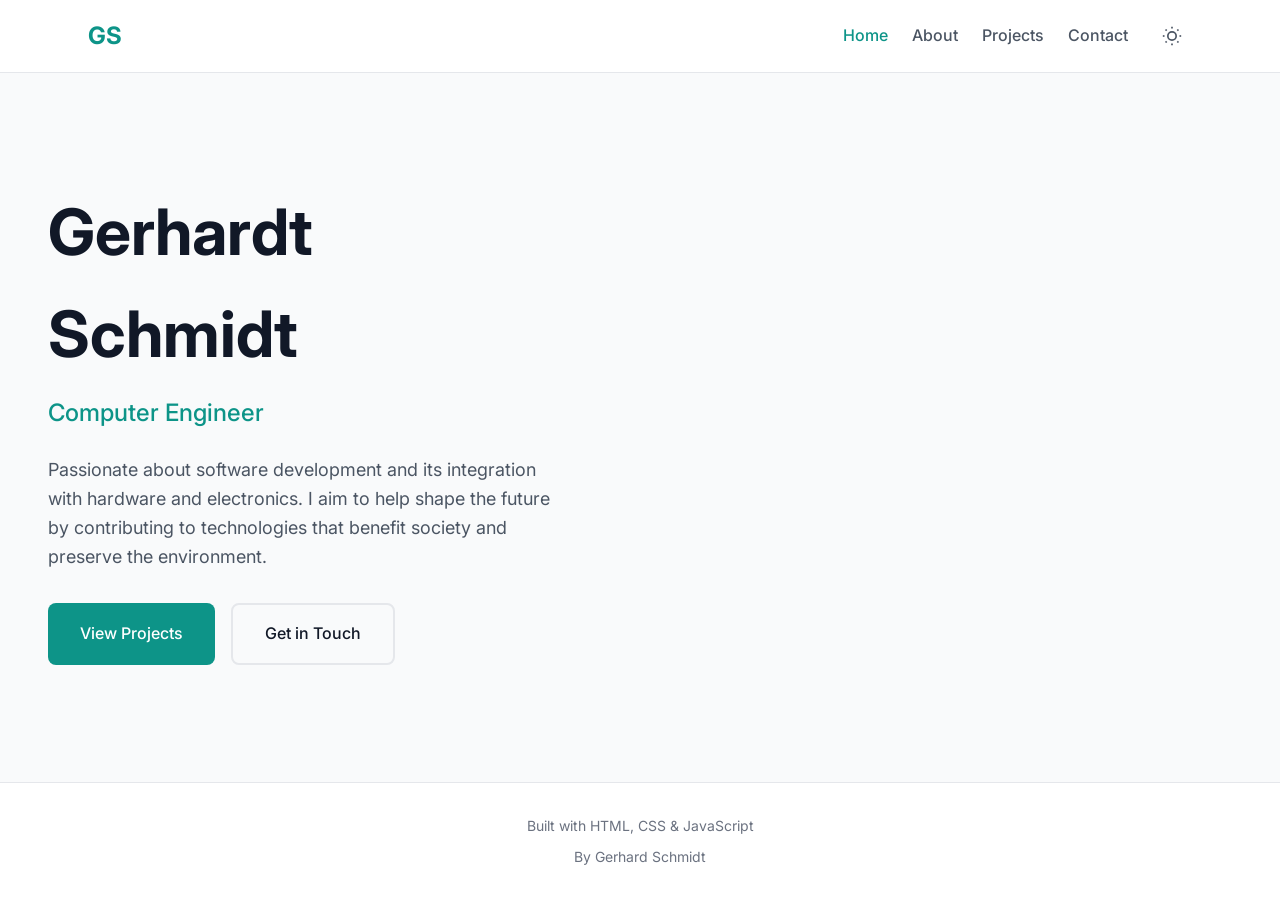
<file: index.html>
<!DOCTYPE html>
<html lang="en">
<head>
  <meta charset="UTF-8">
  <meta name="viewport" content="width=device-width, initial-scale=1.0">
  <meta name="description" content="Gerhard Schmidt - Computer Engineer">
  <title>Gerhard Schmidt | Front-End Developer</title>
  <link rel="preconnect" href="https://fonts.googleapis.com">
  <link rel="preconnect" href="https://fonts.gstatic.com" crossorigin>
  <link href="https://fonts.googleapis.com/css2?family=Inter:wght@400;500;600;700&display=swap" rel="stylesheet">
  <link rel="stylesheet" href="assets/css/style.css">
</head>
<body>
  <header class="header">
    <nav class="nav container">
      <a href="index.html" class="nav__logo">GS</a>
      <button class="nav__toggle" aria-label="Toggle navigation menu" aria-expanded="false">
        <span class="nav__toggle-bar"></span>
        <span class="nav__toggle-bar"></span>
        <span class="nav__toggle-bar"></span>
      </button>
      <ul class="nav__menu">
        <li><a href="index.html" class="nav__link" aria-current="page">Home</a></li>
        <li><a href="about.html" class="nav__link">About</a></li>
        <li><a href="projects.html" class="nav__link">Projects</a></li>
        <li><a href="contact.html" class="nav__link">Contact</a></li>
        <li>
          <button class="nav__theme-toggle" aria-label="Toggle dark mode">
            <svg class="nav__theme-icon nav__theme-icon--sun" width="20" height="20" viewBox="0 0 24 24" fill="none" stroke="currentColor" stroke-width="2">
              <circle cx="12" cy="12" r="5"></circle>
              <line x1="12" y1="1" x2="12" y2="3"></line>
              <line x1="12" y1="21" x2="12" y2="23"></line>
              <line x1="4.22" y1="4.22" x2="5.64" y2="5.64"></line>
              <line x1="18.36" y1="18.36" x2="19.78" y2="19.78"></line>
              <line x1="1" y1="12" x2="3" y2="12"></line>
              <line x1="21" y1="12" x2="23" y2="12"></line>
              <line x1="4.22" y1="19.78" x2="5.64" y2="18.36"></line>
              <line x1="18.36" y1="5.64" x2="19.78" y2="4.22"></line>
            </svg>
            <svg class="nav__theme-icon nav__theme-icon--moon" width="20" height="20" viewBox="0 0 24 24" fill="none" stroke="currentColor" stroke-width="2">
              <path d="M21 12.79A9 9 0 1 1 11.21 3 7 7 0 0 0 21 12.79z"></path>
            </svg>
          </button>
        </li>
      </ul>
    </nav>
  </header>

  <main class="main">
    <section class="hero">
      <div class="container hero__content">
        <h1 class="hero__title">Gerhardt Schmidt</h1>
        <p class="hero__subtitle">Computer Engineer</p>
        <p class="hero__description">Passionate about software development and its integration with hardware and electronics. 
          I aim to help shape the future by contributing to technologies that benefit society and preserve the environment.</p>
        <div class="hero__cta">
          <a href="projects.html" class="btn btn--primary">View Projects</a>
          <a href="contact.html" class="btn btn--secondary">Get in Touch</a>
        </div>
      </div>
    </section>
  </main>

  <footer class="footer">
    <div class="container footer__content">
      <p class="footer__text">Built with HTML, CSS & JavaScript</p>
      <p class="footer__text">By Gerhard Schmidt</p>
    </div>
  </footer>

  <script type="module" src="assets/js/main.js"></script>
</body>
</html>
</file>
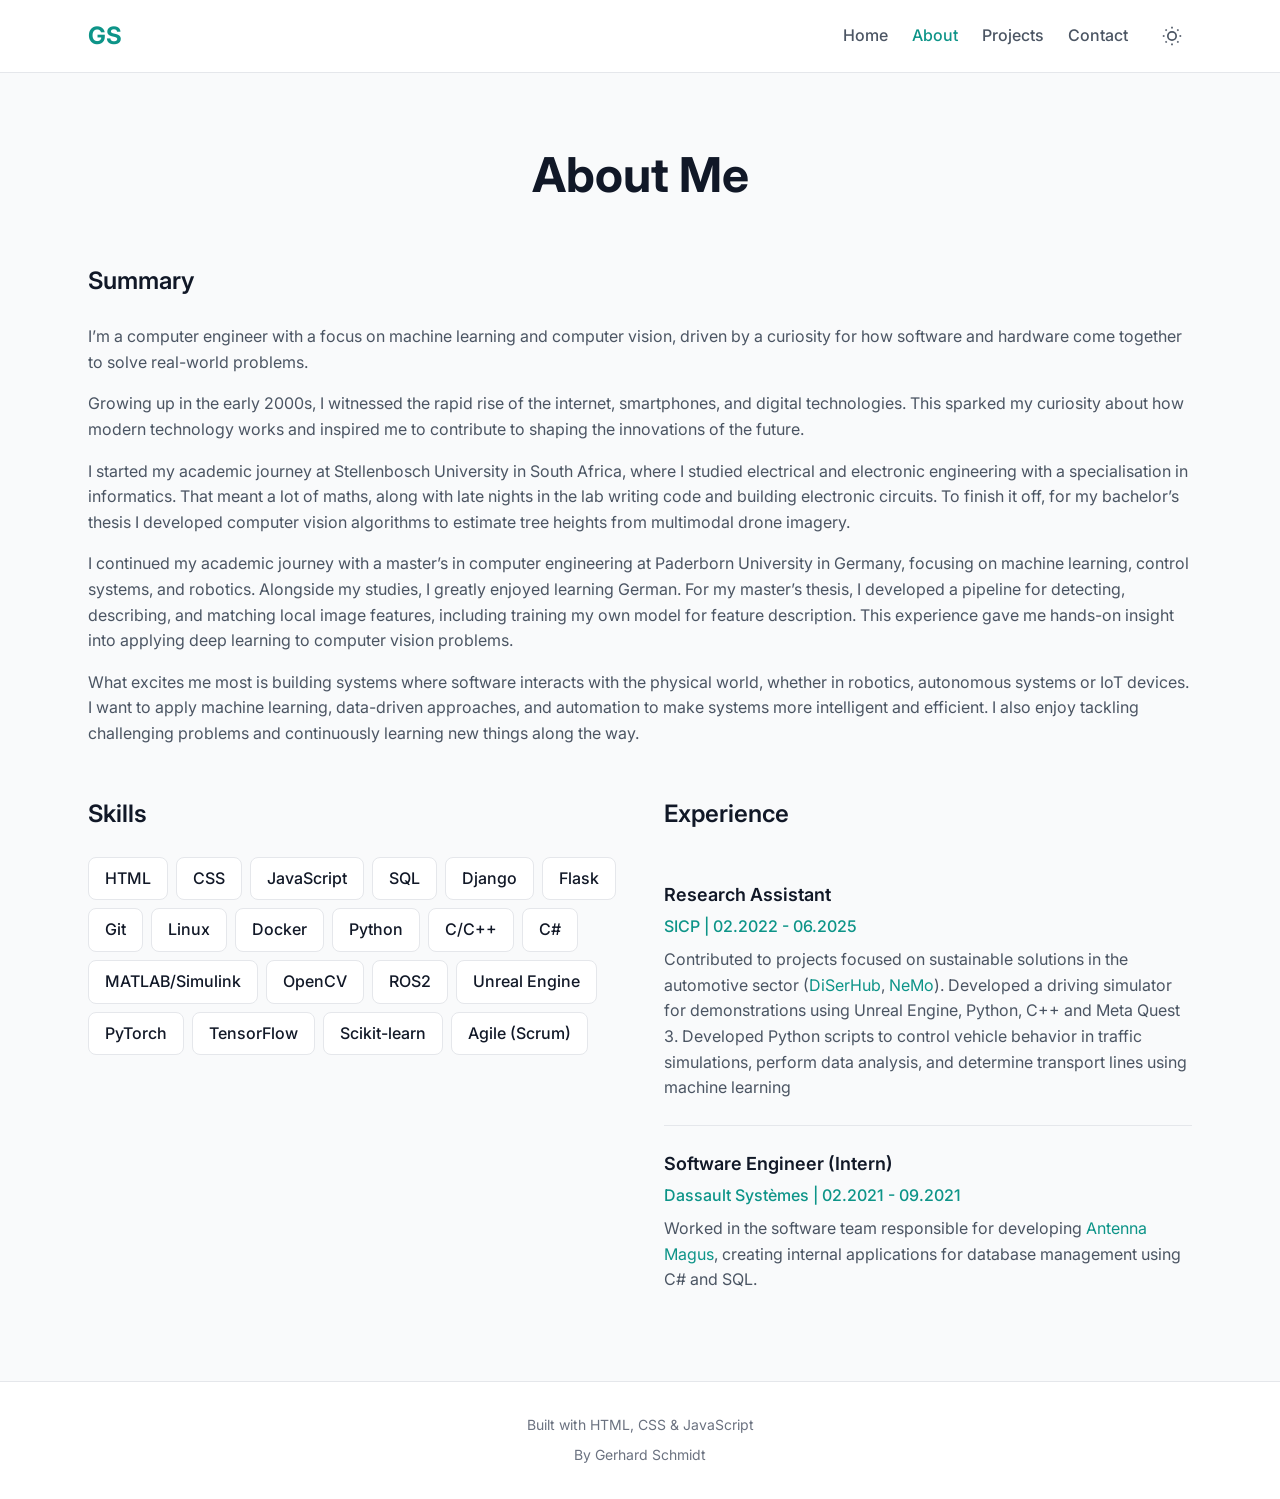
<file: about.html>
<!DOCTYPE html>
<html lang="en">
<head>
  <meta charset="UTF-8">
  <meta name="viewport" content="width=device-width, initial-scale=1.0">
  <meta name="description" content="About Gerhard Schmidt - Computer Engineer">
  <title>About | Gerhard Schmidt</title>
  <link rel="preconnect" href="https://fonts.googleapis.com">
  <link rel="preconnect" href="https://fonts.gstatic.com" crossorigin>
  <link href="https://fonts.googleapis.com/css2?family=Inter:wght@400;500;600;700&display=swap" rel="stylesheet">
  <link rel="stylesheet" href="assets/css/style.css">
</head>
<body>
  <header class="header">
    <nav class="nav container">
      <a href="index.html" class="nav__logo">GS</a>
      <button class="nav__toggle" aria-label="Toggle navigation menu" aria-expanded="false">
        <span class="nav__toggle-bar"></span>
        <span class="nav__toggle-bar"></span>
        <span class="nav__toggle-bar"></span>
      </button>
      <ul class="nav__menu">
        <li><a href="index.html" class="nav__link">Home</a></li>
        <li><a href="about.html" class="nav__link" aria-current="page">About</a></li>
        <li><a href="projects.html" class="nav__link">Projects</a></li>
        <li><a href="contact.html" class="nav__link">Contact</a></li>
        <li>
          <button class="nav__theme-toggle" aria-label="Toggle dark mode">
            <svg class="nav__theme-icon nav__theme-icon--sun" width="20" height="20" viewBox="0 0 24 24" fill="none" stroke="currentColor" stroke-width="2">
              <circle cx="12" cy="12" r="5"></circle>
              <line x1="12" y1="1" x2="12" y2="3"></line>
              <line x1="12" y1="21" x2="12" y2="23"></line>
              <line x1="4.22" y1="4.22" x2="5.64" y2="5.64"></line>
              <line x1="18.36" y1="18.36" x2="19.78" y2="19.78"></line>
              <line x1="1" y1="12" x2="3" y2="12"></line>
              <line x1="21" y1="12" x2="23" y2="12"></line>
              <line x1="4.22" y1="19.78" x2="5.64" y2="18.36"></line>
              <line x1="18.36" y1="5.64" x2="19.78" y2="4.22"></line>
            </svg>
            <svg class="nav__theme-icon nav__theme-icon--moon" width="20" height="20" viewBox="0 0 24 24" fill="none" stroke="currentColor" stroke-width="2">
              <path d="M21 12.79A9 9 0 1 1 11.21 3 7 7 0 0 0 21 12.79z"></path>
            </svg>
          </button>
        </li>
      </ul>
    </nav>
  </header>

  <main class="main">
    <section class="about">
      <div class="container">
        <h1 class="page-title">About Me</h1>
        
        <div class="about__content">
          <div class="about__bio">
            <h2 class="about__section-title">Summary</h2>
            <p>I’m a computer engineer with a focus on machine learning and computer vision, driven by a curiosity for how software and hardware come together to solve real-world problems.</p>

<p>Growing up in the early 2000s, I witnessed the rapid rise of the internet, smartphones, and digital technologies. This sparked my curiosity about how modern technology works and inspired me to contribute to shaping the innovations of the future.</p>

<p>I started my academic journey at Stellenbosch University in South Africa, where I studied electrical and electronic engineering with a specialisation in informatics. That meant a lot of maths, along with late nights in the lab writing code and building electronic circuits. To finish it off, for my bachelor’s thesis I developed computer vision algorithms to estimate tree heights from multimodal drone imagery.</p>

<p>I continued my academic journey with a master’s in computer engineering at Paderborn University in Germany, focusing on machine learning, control systems, and robotics. Alongside my studies, I greatly enjoyed learning German. For my master’s thesis, I developed a pipeline for detecting, describing, and matching local image features, including training my own model for feature description. This experience gave me hands-on insight into applying deep learning to computer vision problems.</p>

<p>What excites me most is building systems where software interacts with the physical world, whether in robotics, autonomous systems or IoT devices. I want to apply machine learning, data-driven approaches, and automation to make systems more intelligent and efficient. I also enjoy tackling challenging problems and continuously learning new things along the way.</p>
          </div>

          <div class="about__skills">
            <h2 class="about__section-title">Skills</h2>
            <ul class="skills-list">
              <li class="skills-list__item">HTML</li>
              <li class="skills-list__item">CSS</li>
              <li class="skills-list__item">JavaScript</li>
              <li class="skills-list__item">SQL</li>
              <li class="skills-list__item">Django</li>
              <li class="skills-list__item">Flask</li>
              <li class="skills-list__item">Git</li>
              <li class="skills-list__item">Linux</li>
              <li class="skills-list__item">Docker</li>
              <li class="skills-list__item">Python</li>
              <li class="skills-list__item">C/C++</li>
              <li class="skills-list__item">C#</li>
              <li class="skills-list__item">MATLAB/Simulink</li>
              <li class="skills-list__item">OpenCV</li>
              <li class="skills-list__item">ROS2</li>
              <li class="skills-list__item">Unreal Engine</li>
              <li class="skills-list__item">PyTorch</li>
              <li class="skills-list__item">TensorFlow</li>
              <li class="skills-list__item">Scikit-learn</li>
              <li class="skills-list__item">Agile (Scrum)</li>
            </ul>
          </div>

          <div class="about__experience">
            <h2 class="about__section-title">Experience</h2>
            <div class="experience-item">
              <h3 class="experience-item__title">Research Assistant</h3>
              <p class="experience-item__company">SICP | 02.2022 - 06.2025</p>
              <p class="experience-item__description">Contributed to projects focused on sustainable solutions
                 in the automotive sector (<a href="https://diserhub.de/" class="text__link">DiSerHub</a>, <a href="https://nemo-paderborn.de/" class="text__link">NeMo</a>). 
                 Developed a driving simulator for demonstrations using Unreal Engine, Python, C++ and Meta Quest 3.
                 Developed Python scripts to control vehicle behavior in traffic simulations, perform data analysis, and determine transport lines using machine learning</p>
            </div>
            <div class="experience-item">
              <h3 class="experience-item__title">Software Engineer (Intern)</h3>
              <p class="experience-item__company">Dassault Systèmes | 02.2021 - 09.2021</p>
              <p class="experience-item__description">Worked in the software team responsible for developing <a href="https://www.3ds.com/products/simulia/antenna-magus" class="text__link">Antenna Magus</a>, 
                creating internal applications for database management using C# and SQL.</p>
            </div>
          </div>
        </div>
      </div>
    </section>
  </main>

  <footer class="footer">
    <div class="container footer__content">
      <p class="footer__text">Built with HTML, CSS & JavaScript</p>
      <p class="footer__text">By Gerhard Schmidt</p>
    </div>
  </footer>

  <script type="module" src="assets/js/main.js"></script>
</body>
</html>
</file>
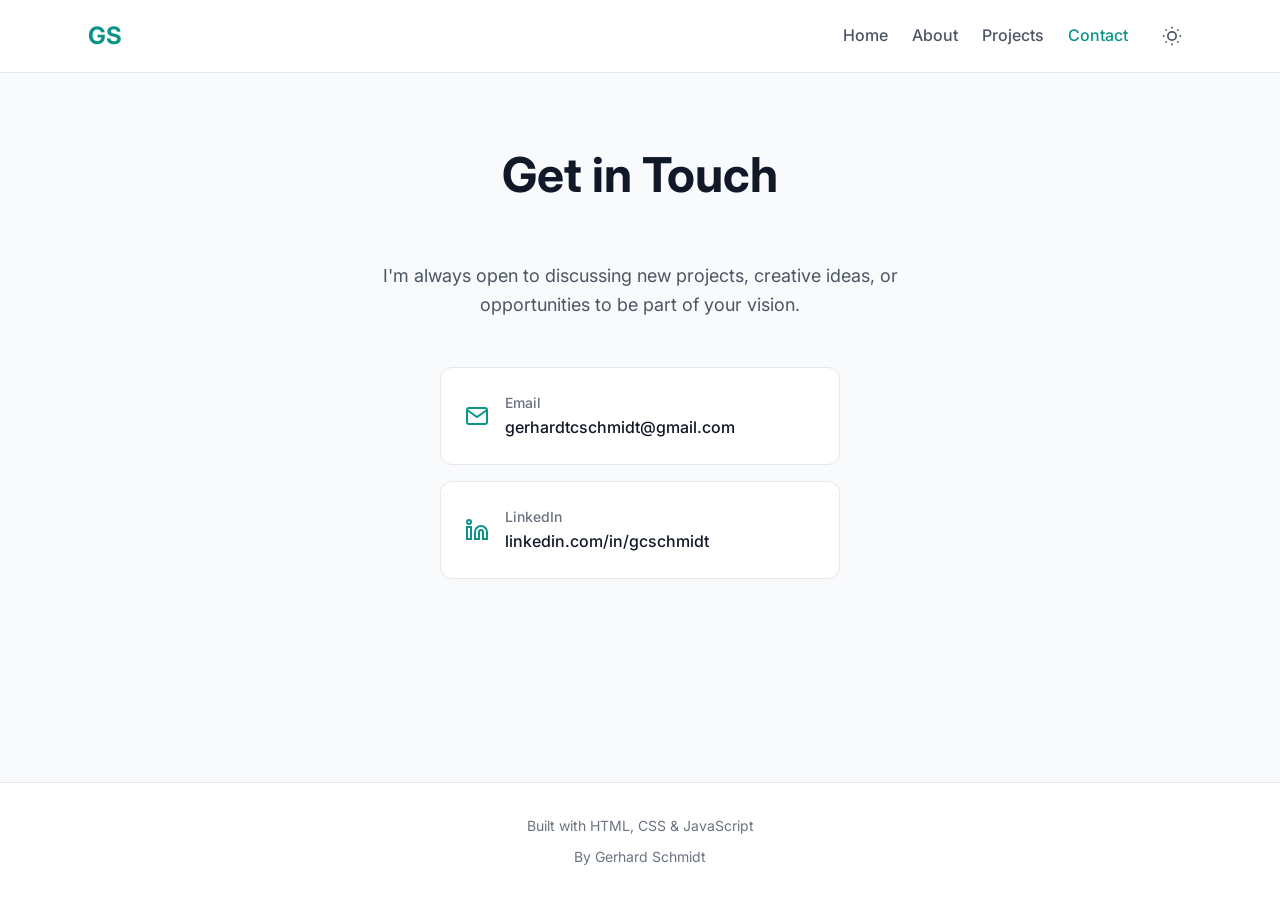
<file: contact.html>
<!DOCTYPE html>
<html lang="en">
<head>
  <meta charset="UTF-8">
  <meta name="viewport" content="width=device-width, initial-scale=1.0">
  <meta name="description" content="Contact Gerhard Schmidt - Computer Engineer">
  <title>Contact | Gerhard Schmidt</title>
  <link rel="preconnect" href="https://fonts.googleapis.com">
  <link rel="preconnect" href="https://fonts.gstatic.com" crossorigin>
  <link href="https://fonts.googleapis.com/css2?family=Inter:wght@400;500;600;700&display=swap" rel="stylesheet">
  <link rel="stylesheet" href="assets/css/style.css">
</head>
<body>
  <header class="header">
    <nav class="nav container">
      <a href="index.html" class="nav__logo">GS</a>
      <button class="nav__toggle" aria-label="Toggle navigation menu" aria-expanded="false">
        <span class="nav__toggle-bar"></span>
        <span class="nav__toggle-bar"></span>
        <span class="nav__toggle-bar"></span>
      </button>
      <ul class="nav__menu">
        <li><a href="index.html" class="nav__link">Home</a></li>
        <li><a href="about.html" class="nav__link">About</a></li>
        <li><a href="projects.html" class="nav__link">Projects</a></li>
        <li><a href="contact.html" class="nav__link" aria-current="page">Contact</a></li>
        <li>
          <button class="nav__theme-toggle" aria-label="Toggle dark mode">
            <svg class="nav__theme-icon nav__theme-icon--sun" width="20" height="20" viewBox="0 0 24 24" fill="none" stroke="currentColor" stroke-width="2">
              <circle cx="12" cy="12" r="5"></circle>
              <line x1="12" y1="1" x2="12" y2="3"></line>
              <line x1="12" y1="21" x2="12" y2="23"></line>
              <line x1="4.22" y1="4.22" x2="5.64" y2="5.64"></line>
              <line x1="18.36" y1="18.36" x2="19.78" y2="19.78"></line>
              <line x1="1" y1="12" x2="3" y2="12"></line>
              <line x1="21" y1="12" x2="23" y2="12"></line>
              <line x1="4.22" y1="19.78" x2="5.64" y2="18.36"></line>
              <line x1="18.36" y1="5.64" x2="19.78" y2="4.22"></line>
            </svg>
            <svg class="nav__theme-icon nav__theme-icon--moon" width="20" height="20" viewBox="0 0 24 24" fill="none" stroke="currentColor" stroke-width="2">
              <path d="M21 12.79A9 9 0 1 1 11.21 3 7 7 0 0 0 21 12.79z"></path>
            </svg>
          </button>
        </li>
      </ul>
    </nav>
  </header>

  <main class="main">
    <section class="contact">
      <div class="container">
        <h1 class="page-title">Get in Touch</h1>
        
        <div class="contact__content">
          <p class="contact__intro">I'm always open to discussing new projects, creative ideas, or opportunities to be part of your vision.</p>
          
          <div class="contact__links">
            <a href="mailto:gerhardtcschmidt@gmail.com" class="contact-link">
              <svg class="contact-link__icon" width="24" height="24" viewBox="0 0 24 24" fill="none" stroke="currentColor" stroke-width="2">
                <path d="M4 4h16c1.1 0 2 .9 2 2v12c0 1.1-.9 2-2 2H4c-1.1 0-2-.9-2-2V6c0-1.1.9-2 2-2z"></path>
                <polyline points="22,6 12,13 2,6"></polyline>
              </svg>
              <div class="contact-link__info">
                <span class="contact-link__label">Email</span>
                <span class="contact-link__value">gerhardtcschmidt@gmail.com</span>
              </div>
            </a>

            <a href="https://www.linkedin.com/in/gcschmidt" class="contact-link" target="_blank" rel="noopener noreferrer">
              <svg class="contact-link__icon" width="24" height="24" viewBox="0 0 24 24" fill="none" stroke="currentColor" stroke-width="2">
                <path d="M16 8a6 6 0 0 1 6 6v7h-4v-7a2 2 0 0 0-2-2 2 2 0 0 0-2 2v7h-4v-7a6 6 0 0 1 6-6z"></path>
                <rect x="2" y="9" width="4" height="12"></rect>
                <circle cx="4" cy="4" r="2"></circle>
              </svg>
              <div class="contact-link__info">
                <span class="contact-link__label">LinkedIn</span>
                <span class="contact-link__value">linkedin.com/in/gcschmidt</span>
              </div>
            </a>
          </div>
        </div>
      </div>
    </section>
  </main>

  <footer class="footer">
    <div class="container footer__content">
      <p class="footer__text">Built with HTML, CSS & JavaScript</p>
      <p class="footer__text">By Gerhard Schmidt</p>
  </footer>

  <script type="module" src="assets/js/main.js"></script>
</body>
</html>
</file>
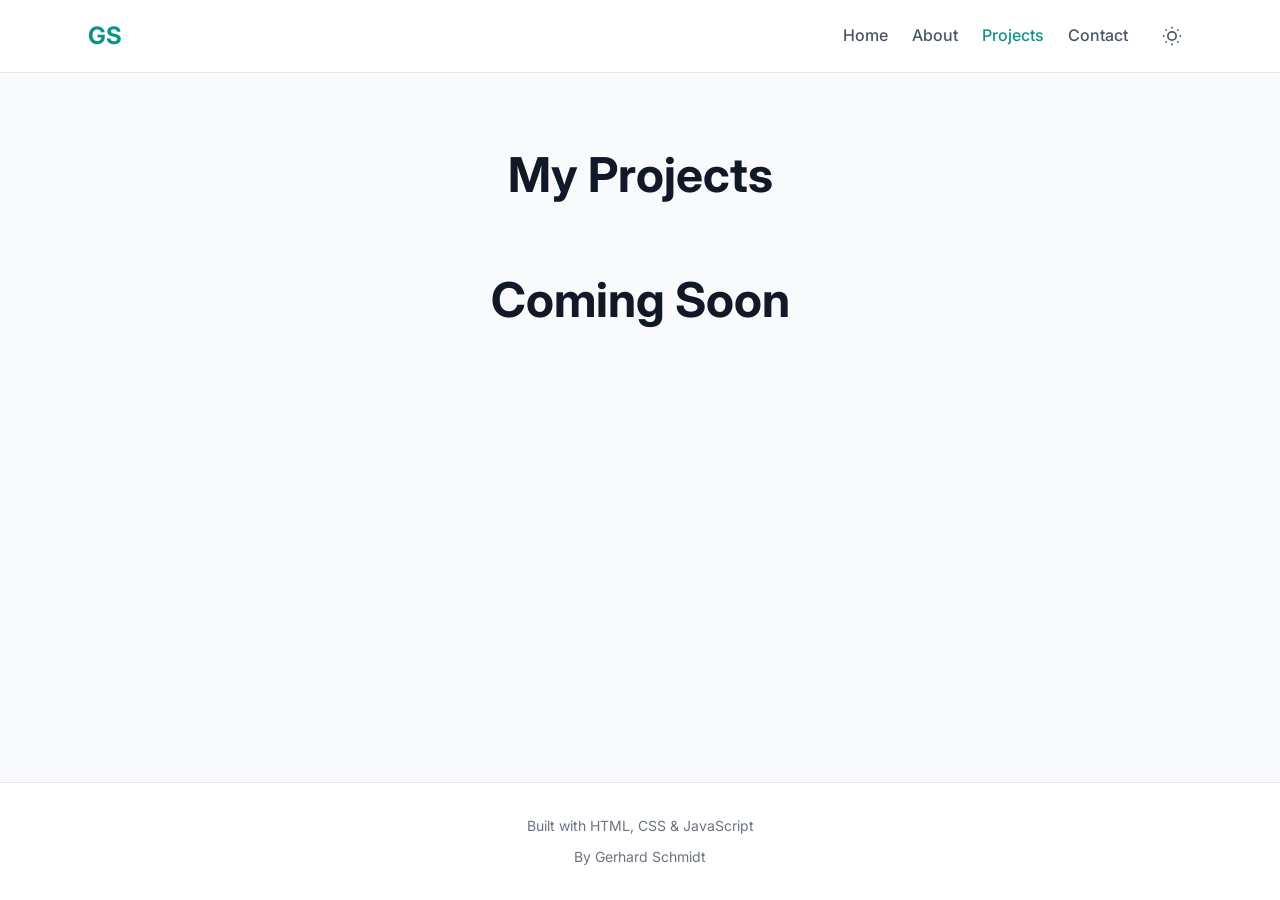
<file: projects.html>
<!DOCTYPE html>
<html lang="en">
<head>
  <meta charset="UTF-8">
  <meta name="viewport" content="width=device-width, initial-scale=1.0">
  <meta name="description" content="Projects by Gerhard Schmidt - Computer Engineer">
  <title>Projects | Gerhard Schmidt</title>
  <link rel="preconnect" href="https://fonts.googleapis.com">
  <link rel="preconnect" href="https://fonts.gstatic.com" crossorigin>
  <link href="https://fonts.googleapis.com/css2?family=Inter:wght@400;500;600;700&display=swap" rel="stylesheet">
  <link rel="stylesheet" href="assets/css/style.css">
</head>
<body>
  <header class="header">
    <nav class="nav container">
      <a href="index.html" class="nav__logo">GS</a>
      <button class="nav__toggle" aria-label="Toggle navigation menu" aria-expanded="false">
        <span class="nav__toggle-bar"></span>
        <span class="nav__toggle-bar"></span>
        <span class="nav__toggle-bar"></span>
      </button>
      <ul class="nav__menu">
        <li><a href="index.html" class="nav__link">Home</a></li>
        <li><a href="about.html" class="nav__link">About</a></li>
        <li><a href="projects.html" class="nav__link" aria-current="page">Projects</a></li>
        <li><a href="contact.html" class="nav__link">Contact</a></li>
        <li>
          <button class="nav__theme-toggle" aria-label="Toggle dark mode">
            <svg class="nav__theme-icon nav__theme-icon--sun" width="20" height="20" viewBox="0 0 24 24" fill="none" stroke="currentColor" stroke-width="2">
              <circle cx="12" cy="12" r="5"></circle>
              <line x1="12" y1="1" x2="12" y2="3"></line>
              <line x1="12" y1="21" x2="12" y2="23"></line>
              <line x1="4.22" y1="4.22" x2="5.64" y2="5.64"></line>
              <line x1="18.36" y1="18.36" x2="19.78" y2="19.78"></line>
              <line x1="1" y1="12" x2="3" y2="12"></line>
              <line x1="21" y1="12" x2="23" y2="12"></line>
              <line x1="4.22" y1="19.78" x2="5.64" y2="18.36"></line>
              <line x1="18.36" y1="5.64" x2="19.78" y2="4.22"></line>
            </svg>
            <svg class="nav__theme-icon nav__theme-icon--moon" width="20" height="20" viewBox="0 0 24 24" fill="none" stroke="currentColor" stroke-width="2">
              <path d="M21 12.79A9 9 0 1 1 11.21 3 7 7 0 0 0 21 12.79z"></path>
            </svg>
          </button>
        </li>
      </ul>
    </nav>
  </header>

  <main class="main">
    <section class="projects">
      <div class="container">
        <h1 class="page-title">My Projects</h1>
        <h2 class="page-title">Coming Soon</h2>
      </div>
    </section>
  </main>

  <footer class="footer">
    <div class="container footer__content">
      <p class="footer__text">Built with HTML, CSS & JavaScript</p>
      <p class="footer__text">By Gerhard Schmidt</p>
  </footer>

  <script type="module" src="assets/js/main.js"></script>
</body>
</html>
</file>
<file: assets/css/style.css>
@import url('https://fonts.googleapis.com/css2?family=Inter:wght@400;500;600;700&display=swap');

:root {
  --color-primary: #0d9488;
  --color-primary-light: #14b8a6;
  --color-primary-dark: #0f766e;
  
  --color-gray-50: #f9fafb;
  --color-gray-100: #f3f4f6;
  --color-gray-200: #e5e7eb;
  --color-gray-300: #d1d5db;
  --color-gray-400: #9ca3af;
  --color-gray-500: #6b7280;
  --color-gray-600: #4b5563;
  --color-gray-700: #374151;
  --color-gray-800: #1f2937;
  --color-gray-900: #111827;

  --font-sans: 'Inter', system-ui, -apple-system, sans-serif;
  --font-mono: 'JetBrains Mono', monospace;

  --bg-primary: var(--color-gray-50);
  --bg-secondary: #ffffff;
  --bg-header: var(--bg-secondary);
  --text-primary: var(--color-gray-900);
  --text-secondary: var(--color-gray-600);
  --text-tertiary: var(--color-gray-500);
  --text-link: var(--color-primary);
  --border-color: var(--color-gray-200);

  --spacing-xs: 0.25rem;
  --spacing-sm: 0.5rem;
  --spacing-md: 1rem;
  --spacing-lg: 1.5rem;
  --spacing-xl: 2rem;
  --spacing-2xl: 3rem;
  --spacing-3xl: 4rem;

  --radius-sm: 0.375rem;
  --radius-md: 0.5rem;
  --radius-lg: 0.75rem;
  --radius-xl: 1rem;

  --shadow-sm: 0 1px 2px 0 rgb(0 0 0 / 0.05);
  --shadow-md: 0 4px 6px -1px rgb(0 0 0 / 0.1), 0 2px 4px -2px rgb(0 0 0 / 0.1);
  --shadow-lg: 0 10px 15px -3px rgb(0 0 0 / 0.1), 0 4px 6px -4px rgb(0 0 0 / 0.1);

  --transition-fast: 150ms ease;
  --transition-base: 200ms ease;
  --transition-slow: 300ms ease;

  --container-max: 1200px;
  --container-padding: var(--spacing-lg);
}

[data-theme="dark"] {
  --bg-primary: var(--color-gray-900);
  --bg-secondary: var(--color-gray-800);
  --bg-header: var(--color-gray-900);
  --text-primary: var(--color-gray-50);
  --text-secondary: var(--color-gray-400);
  --text-tertiary: var(--color-gray-500);
  --border-color: var(--color-gray-700);
}

*,
*::before,
*::after {
  box-sizing: border-box;
  margin: 0;
  padding: 0;
}

html {
  scroll-behavior: smooth;
}

body {
  font-family: var(--font-sans);
  font-size: 1rem;
  line-height: 1.6;
  color: var(--text-primary);
  background-color: var(--bg-primary);
  min-height: 100vh;
  display: flex;
  flex-direction: column;
  transition: background-color var(--transition-base), color var(--transition-base);
}

img {
  max-width: 100%;
  height: auto;
  display: block;
}

a {
  color: var(--color-primary);
  text-decoration: none;
  transition: color var(--transition-fast);
}

a:hover {
  color: var(--color-primary-light);
}

ul {
  list-style: none;
}

button {
  font-family: inherit;
  cursor: pointer;
  border: none;
  background: none;
}

.container {
  width: 100%;
  max-width: var(--container-max);
  margin-inline: auto;
  padding-inline: var(--container-padding);
}

.main {
  flex: 1;
}

.page-title {
  font-size: clamp(2rem, 5vw, 3rem);
  font-weight: 700;
  color: var(--text-primary);
  margin-bottom: var(--spacing-2xl);
  text-align: center;
}

.btn {
  display: inline-flex;
  align-items: center;
  justify-content: center;
  padding: var(--spacing-md) var(--spacing-xl);
  font-size: 1rem;
  font-weight: 500;
  border-radius: var(--radius-md);
  transition: all var(--transition-fast);
}

.btn--primary {
  background-color: var(--color-primary);
  color: #ffffff;
}

.btn--primary:hover {
  background-color: var(--color-primary-light);
  color: #ffffff;
}

.btn--secondary {
  background-color: transparent;
  color: var(--text-primary);
  border: 2px solid var(--border-color);
}

.btn--secondary:hover {
  border-color: var(--color-primary);
  color: var(--color-primary);
}

.header {
  background-color: var(--bg-header);
  border-bottom: 1px solid var(--border-color);
  position: sticky;
  top: 0;
  z-index: 100;
  transition: background-color var(--transition-base), border-color var(--transition-base);
}

.nav {
  display: flex;
  align-items: center;
  justify-content: space-between;
  padding-block: var(--spacing-md);
}

.nav__logo {
  font-size: 1.5rem;
  font-weight: 700;
  color: var(--color-primary);
}

.nav__menu {
  display: flex;
  align-items: center;
  gap: var(--spacing-lg);
}

.nav__link {
  color: var(--text-secondary);
  font-weight: 500;
  transition: color var(--transition-fast);
}

.nav__link:hover,
.nav__link[aria-current="page"] {
  color: var(--color-primary);
}

.nav__theme-toggle {
  display: flex;
  align-items: center;
  justify-content: center;
  width: 2.5rem;
  height: 2.5rem;
  border-radius: var(--radius-md);
  color: var(--text-secondary);
  transition: background-color var(--transition-fast), color var(--transition-fast);
}

.nav__theme-toggle:hover {
  background-color: var(--bg-secondary);
  color: var(--color-primary);
}

.nav__theme-icon {
  display: none;
}

.nav__theme-icon--sun {
  display: block;
}

[data-theme="dark"] .nav__theme-icon--sun {
  display: none;
}

[data-theme="dark"] .nav__theme-icon--moon {
  display: block;
}

.nav__toggle {
  display: none;
  flex-direction: column;
  justify-content: center;
  gap: 5px;
  width: 2rem;
  height: 2rem;
}

.nav__toggle-bar {
  width: 100%;
  height: 2px;
  background-color: var(--text-primary);
  border-radius: 2px;
  transition: transform var(--transition-fast), opacity var(--transition-fast);
}

.nav__toggle[aria-expanded="true"] .nav__toggle-bar:nth-child(1) {
  transform: translateY(7px) rotate(45deg);
}

.nav__toggle[aria-expanded="true"] .nav__toggle-bar:nth-child(2) {
  opacity: 0;
}

.nav__toggle[aria-expanded="true"] .nav__toggle-bar:nth-child(3) {
  transform: translateY(-7px) rotate(-45deg);
}

.hero {
  display: flex;
  align-items: center;
  min-height: calc(100vh - 200px);
  padding-block: var(--spacing-3xl);
}

.hero__content {
  text-align: center;
  max-width: 600px;
  margin-inline: auto;
}

.hero__title {
  font-size: clamp(2.5rem, 8vw, 4rem);
  font-weight: 700;
  color: var(--text-primary);
  margin-bottom: var(--spacing-sm);
}

.hero__subtitle {
  font-size: clamp(1.25rem, 3vw, 1.5rem);
  color: var(--color-primary);
  font-weight: 500;
  margin-bottom: var(--spacing-lg);
}

.hero__description {
  font-size: 1.125rem;
  color: var(--text-secondary);
  margin-bottom: var(--spacing-xl);
}

.hero__cta {
  display: flex;
  flex-wrap: wrap;
  justify-content: center;
  gap: var(--spacing-md);
}

.about {
  padding-block: var(--spacing-3xl);
}

.about__content {
  display: grid;
  gap: var(--spacing-2xl);
}

.about__section-title {
  font-size: 1.5rem;
  font-weight: 600;
  color: var(--text-primary);
  margin-bottom: var(--spacing-lg);
}

.about__bio p {
  color: var(--text-secondary);
  margin-bottom: var(--spacing-md);
}

.about__bio p:last-child {
  margin-bottom: 0;
}

.skills-list {
  display: flex;
  flex-wrap: wrap;
  gap: var(--spacing-sm);
}

.skills-list__item {
  padding: var(--spacing-sm) var(--spacing-md);
  background-color: var(--bg-secondary);
  color: var(--text-primary);
  border-radius: var(--radius-md);
  font-weight: 500;
  border: 1px solid var(--border-color);
}

.experience-item {
  padding-block: var(--spacing-lg);
  border-bottom: 1px solid var(--border-color);
}

.experience-item:last-child {
  border-bottom: none;
}

.experience-item__title {
  font-size: 1.125rem;
  font-weight: 600;
  color: var(--text-primary);
  margin-bottom: var(--spacing-xs);
}

.experience-item__company {
  color: var(--color-primary);
  font-weight: 500;
  margin-bottom: var(--spacing-sm);
}

.experience-item__description {
  color: var(--text-secondary);
}

.projects {
  padding-block: var(--spacing-3xl);
}

.projects__grid {
  display: grid;
  grid-template-columns: repeat(auto-fill, minmax(300px, 1fr));
  gap: var(--spacing-xl);
}

.project-card {
  background-color: var(--bg-secondary);
  border-radius: var(--radius-lg);
  overflow: hidden;
  border: 1px solid var(--border-color);
  transition: transform var(--transition-base), box-shadow var(--transition-base);
}

.project-card:hover {
  transform: translateY(-4px);
  box-shadow: var(--shadow-lg);
}

.project-card__image {
  aspect-ratio: 16 / 10;
  overflow: hidden;
  background-color: var(--color-gray-100);
}

.project-card__image img {
  width: 100%;
  height: 100%;
  object-fit: cover;
  transition: transform var(--transition-slow);
}

.project-card:hover .project-card__image img {
  transform: scale(1.05);
}

.project-card__content {
  padding: var(--spacing-lg);
}

.project-card__title {
  font-size: 1.25rem;
  font-weight: 600;
  color: var(--text-primary);
  margin-bottom: var(--spacing-sm);
}

.project-card__description {
  color: var(--text-secondary);
  margin-bottom: var(--spacing-md);
  font-size: 0.9375rem;
}

.project-card__tags {
  display: flex;
  flex-wrap: wrap;
  gap: var(--spacing-xs);
  margin-bottom: var(--spacing-md);
}

.project-card__tag {
  padding: var(--spacing-xs) var(--spacing-sm);
  background-color: var(--bg-primary);
  color: var(--text-tertiary);
  font-size: 0.75rem;
  font-weight: 500;
  border-radius: var(--radius-sm);
}

.project-card__links {
  display: flex;
  gap: var(--spacing-md);
}

.project-card__link {
  font-size: 0.875rem;
  font-weight: 500;
}

.contact {
  padding-block: var(--spacing-3xl);
}

.contact__content {
  max-width: 600px;
  margin-inline: auto;
  text-align: center;
}

.contact__intro {
  color: var(--text-secondary);
  font-size: 1.125rem;
  margin-bottom: var(--spacing-2xl);
}

.contact__links {
  display: flex;
  flex-direction: column;
  gap: var(--spacing-md);
  align-items: center;
}

.text__link {
  color: var(--text-link);
}

.text__link:hover {
color: var(--text-primary);
}

.contact-link {
  display: flex;
  align-items: center;
  gap: var(--spacing-md);
  padding: var(--spacing-lg);
  background-color: var(--bg-secondary);
  border: 1px solid var(--border-color);
  border-radius: var(--radius-lg);
  width: 100%;
  max-width: 400px;
  transition: border-color var(--transition-fast), box-shadow var(--transition-fast);
}

.contact-link:hover {
  border-color: var(--color-primary);
  box-shadow: var(--shadow-md);
}

.contact-link__icon {
  flex-shrink: 0;
  color: var(--color-primary);
}

.contact-link__info {
  display: flex;
  flex-direction: column;
  text-align: left;
}

.contact-link__label {
  font-size: 0.875rem;
  color: var(--text-tertiary);
  font-weight: 500;
}

.contact-link__value {
  color: var(--text-primary);
  font-weight: 500;
}

.footer {
  background-color: var(--bg-secondary);
  border-top: 1px solid var(--border-color);
  padding-block: var(--spacing-xl);
  margin-top: auto;
}

.footer__content {
  display: flex;
  flex-direction: column;
  align-items: center;
  gap: var(--spacing-sm);
  text-align: center;
}

.footer__text {
  color: var(--text-tertiary);
  font-size: 0.875rem;
}

@media (max-width: 768px) {
  :root {
    --container-padding: var(--spacing-md);
  }

  .nav__toggle {
    display: flex;
  }

  .nav__menu {
    position: absolute;
    top: 100%;
    left: 0;
    right: 0;
    flex-direction: column;
    background-color: var(--bg-header);
    border-bottom: 1px solid var(--border-color);
    padding: var(--spacing-lg);
    gap: var(--spacing-md);
    display: none;
  }

  .nav__menu.is-open {
    display: flex;
  }

  .nav__link {
    width: 100%;
    text-align: center;
    padding: var(--spacing-sm);
  }

  .hero__cta {
    flex-direction: column;
    align-items: center;
  }

  .btn {
    width: 100%;
    max-width: 250px;
  }

  .contact-link {
    padding: var(--spacing-md);
  }
}

@media (min-width: 1024px) {
  :root {
    --container-padding: var(--spacing-2xl);
  }

  .hero__content {
    text-align: left;
    margin-inline: 0;
  }

  .hero__cta {
    justify-content: flex-start;
  }

  .about__content {
    grid-template-columns: 1fr 1fr;
  }

  .about__bio {
    grid-column: 1 / -1;
  }
}
</file>
